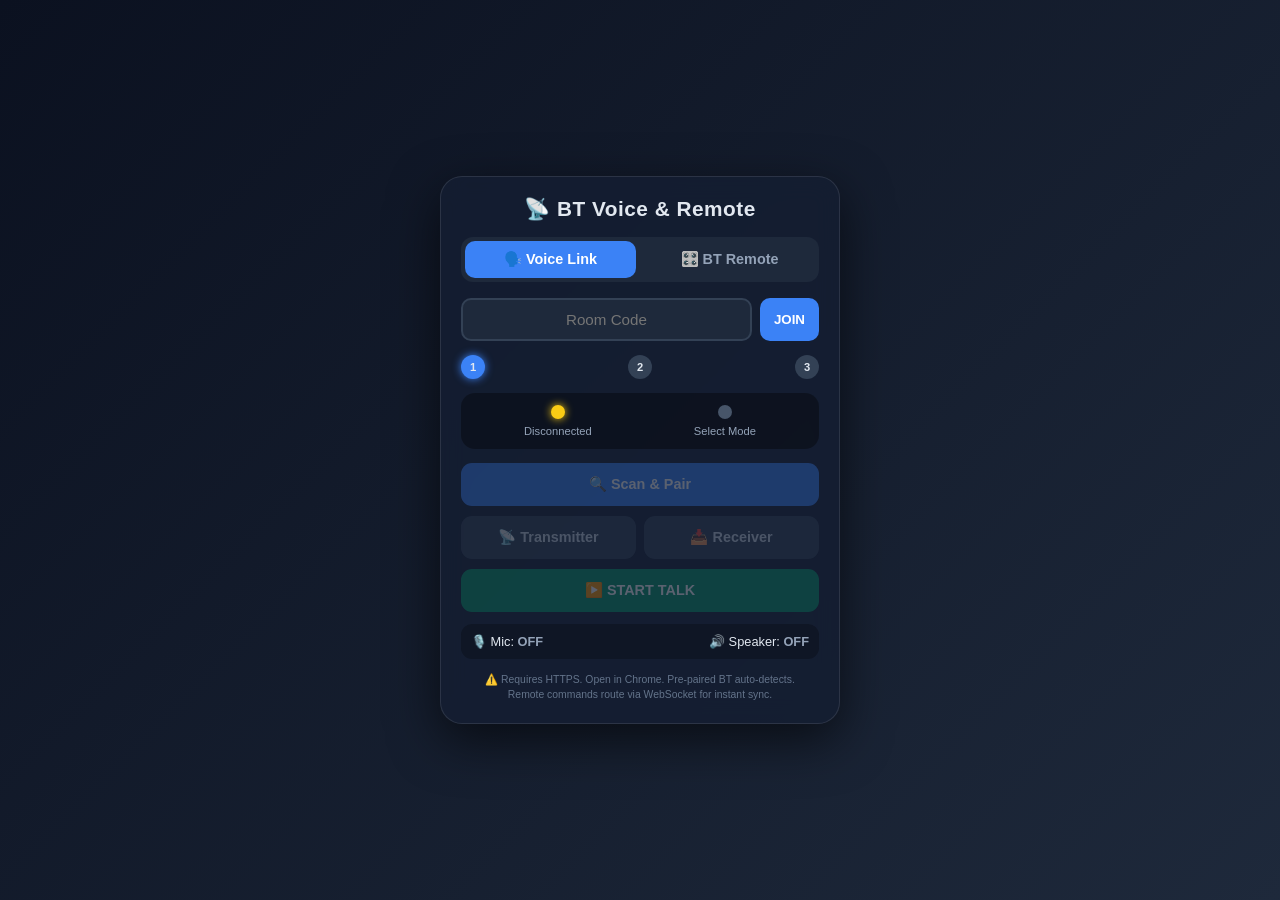
<file: index.html>
<!DOCTYPE html><html lang="en"><head>
  <meta charset="UTF-8" />
  <meta name="viewport" content="width=device-width, initial-scale=1.0, maximum-scale=1.0, user-scalable=no" />
  <meta name="theme-color" content="#0f172a" />
  <title>BT Voice Link &amp; Remote</title>
  
<link rel="stylesheet" href="style.css" /></head>
<body>
  <div class="app">
    <header><h1>📡 BT Voice &amp; Remote</h1></header>

    <div class="tabs">
      <button class="tab active" data-tab="voice">🗣️ Voice Link</button>
      <button class="tab" data-tab="remote">🎛️ BT Remote</button>
    </div>

    <!-- VOICE PANEL -->
    <div id="voicePanel" class="panel active">
      <div class="room-input">
        <input type="text" id="roomCode" placeholder="Room Code" maxlength="4" />
        <button id="joinRoomBtn">JOIN</button>
      </div>
      <div class="steps">
        <div id="dot1" class="step-dot">1</div>
        <div id="dot2" class="step-dot">2</div>
        <div id="dot3" class="step-dot">3</div>
      </div>
      <div class="status-panel">
        <div class="led-box"><div id="connLed" class="led yellow"></div><span id="connText">Disconnected</span></div>
        <div class="led-box"><div id="modeLed" class="led off"></div><span id="modeText">Select Mode</span></div>
      </div>
      <div class="controls">
        <button id="pairBtn" class="btn primary" disabled="">🔍 Scan &amp; Pair</button>
        <div class="mode-row">
          <button id="txBtn" class="btn mode" disabled="">📡 Transmitter</button>
          <button id="rxBtn" class="btn mode" disabled="">📥 Receiver</button>
        </div>
        <button id="talkBtn" class="btn action" disabled="">▶️ START TALK</button>
      </div>
      <div class="audio-status">
        <div class="status-item">🎙️ Mic: <span id="micState" class="off">OFF</span></div>
        <div class="status-item">🔊 Speaker: <span id="spkState" class="off">OFF</span></div>
      </div>
    </div>

    <!-- REMOTE PANEL -->
    <div id="remotePanel" class="panel">
      <div style="text-align:center; margin-bottom:14px;">
        <button id="remoteConnectBtn" class="btn primary" style="width:100%">🔍 Search &amp; Connect Remote</button>
      </div>
      <div class="status-panel">
        <div class="led-box"><div id="remoteLed" class="led yellow"></div><span id="remoteText">Remote Disconnected</span></div>
      </div>
      <div class="remote-grid">
        <button class="remote-btn lock" id="remoteLockBtn" disabled="">🔒<span>LOCK</span></button>
        <button class="remote-btn vol" id="remoteVolUpBtn" disabled="">🔊<span>VOL UP</span></button>
        <button class="remote-btn vol" id="remoteVolDnBtn" disabled="">🔉<span>VOL DOWN</span></button>
        <button class="remote-btn mic" id="remoteMicBtn" disabled="">🎙️<span>ACTIVE MIC</span></button>
      </div>
    </div>

    <footer>
      ⚠️ Requires HTTPS. Open in Chrome. Pre-paired BT auto-detects.<br />
      Remote commands route via WebSocket for instant sync.
    </footer>
  </div>

  <audio id="remoteAudio" autoplay="" playsinline=""></audio>

  

<script src="script.js"></script></body></html>
</file>
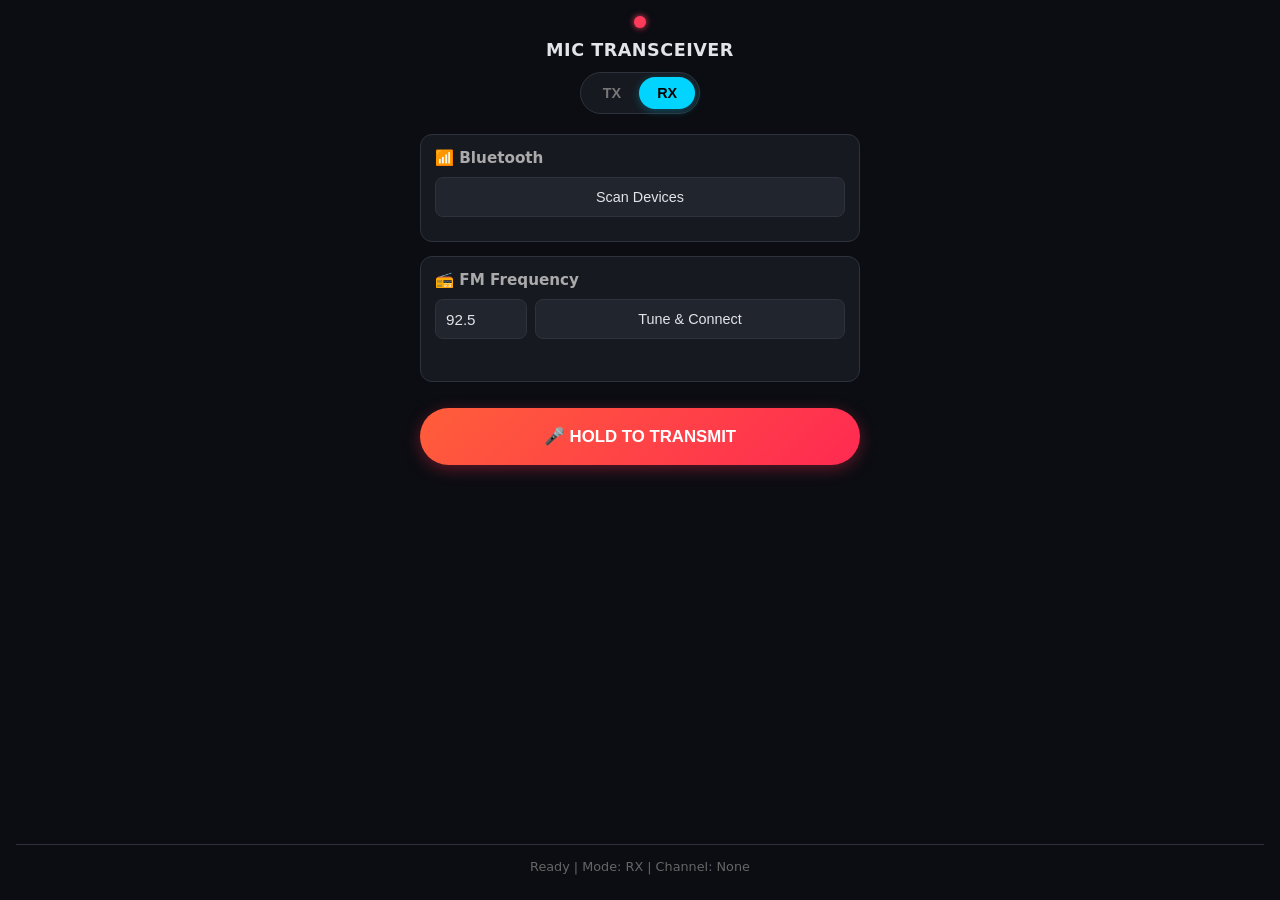
<file: Qwen_html_20260417_pvwlrdurc.html>
<!DOCTYPE html>
<html lang="en">
<head>
  <meta charset="UTF-8">
  <meta name="viewport" content="width=device-width, initial-scale=1.0, maximum-scale=1.0, user-scalable=no">
  <title>BT & FM Mic Transceiver</title>
  <style>
    :root {
      --bg: #0b0d12;
      --surface: #161920;
      --text: #e2e4ea;
      --accent: #00d4ff;
      --green: #00ff88;
      --red: #ff3b5c;
      --btn-bg: #21252d;
      --btn-border: #2d323c;
    }
    * { box-sizing: border-box; margin: 0; padding: 0; -webkit-tap-highlight-color: transparent; }
    body {
      font-family: system-ui, -apple-system, sans-serif;
      background: var(--bg);
      color: var(--text);
      min-height: 100vh;
      display: flex;
      flex-direction: column;
      padding: 16px;
      overscroll-behavior: none;
    }
    header {
      display: flex;
      flex-direction: column;
      align-items: center;
      gap: 12px;
      margin-bottom: 20px;
    }
    .led {
      width: 12px; height: 12px;
      border-radius: 50%;
      background: var(--red);
      box-shadow: 0 0 6px var(--red);
      transition: all 0.3s cubic-bezier(0.4, 0, 0.2, 1);
    }
    .led.connected {
      background: var(--green);
      box-shadow: 0 0 10px var(--green), 0 0 24px rgba(0,255,136,0.35);
      animation: pulse 2s infinite;
    }
    @keyframes pulse {
      0%, 100% { opacity: 1; }
      50% { opacity: 0.7; }
    }
    h1 { font-size: 1.1rem; font-weight: 600; letter-spacing: 0.5px; }
    .mode-toggle {
      display: flex;
      background: var(--surface);
      padding: 4px;
      border-radius: 24px;
      border: 1px solid var(--btn-border);
    }
    .mode-btn {
      background: transparent;
      color: #777;
      border: none;
      padding: 8px 18px;
      border-radius: 20px;
      cursor: pointer;
      font-weight: 600;
      font-size: 0.9rem;
      transition: all 0.2s;
    }
    .mode-btn.active {
      background: var(--accent);
      color: #000;
      box-shadow: 0 2px 8px rgba(0,212,255,0.3);
    }
    main {
      flex: 1;
      display: flex;
      flex-direction: column;
      gap: 14px;
      max-width: 440px;
      margin: 0 auto;
      width: 100%;
    }
    .card {
      background: var(--surface);
      border: 1px solid var(--btn-border);
      border-radius: 12px;
      padding: 14px;
    }
    .card h3 { font-size: 0.95rem; margin-bottom: 10px; color: #aaa; }
    .scanner-btn {
      width: 100%;
      padding: 11px;
      background: var(--btn-bg);
      color: var(--text);
      border: 1px solid var(--btn-border);
      border-radius: 8px;
      cursor: pointer;
      font-size: 0.9rem;
      transition: background 0.2s;
    }
    .scanner-btn:active { background: #2a2f38; }
    ul { list-style: none; margin-top: 10px; }
    li {
      display: flex;
      justify-content: space-between;
      align-items: center;
      padding: 9px 10px;
      background: var(--btn-bg);
      border-radius: 6px;
      margin-bottom: 6px;
      font-size: 0.9rem;
    }
    li button {
      background: var(--accent);
      color: #000;
      border: none;
      padding: 6px 10px;
      border-radius: 6px;
      font-size: 0.8rem;
      font-weight: 600;
      cursor: pointer;
    }
    .fm-row { display: flex; gap: 8px; margin-bottom: 10px; }
    .fm-row input {
      flex: 1;
      padding: 10px;
      background: var(--btn-bg);
      border: 1px solid var(--btn-border);
      color: var(--text);
      border-radius: 8px;
      font-size: 0.95rem;
    }
    #fmStatus { font-size: 0.8rem; color: #777; min-height: 18px; }
    .ptt-section { text-align: center; margin-top: 12px; }
    .ptt-btn {
      width: 100%;
      padding: 18px;
      background: linear-gradient(135deg, #ff5e3a, #ff2a52);
      color: white;
      border: none;
      border-radius: 50px;
      font-size: 1.05rem;
      font-weight: 700;
      cursor: pointer;
      box-shadow: 0 4px 16px rgba(255,42,82,0.35);
      transition: transform 0.1s, box-shadow 0.1s;
      user-select: none;
      -webkit-user-select: none;
    }
    .ptt-btn.pressing {
      transform: scale(0.97);
      box-shadow: 0 2px 10px rgba(255,42,82,0.5);
      background: linear-gradient(135deg, #e04520, #d41c3f);
    }
    footer {
      text-align: center;
      padding: 14px 0 10px;
      font-size: 0.8rem;
      color: #666;
      border-top: 1px solid var(--btn-border);
      margin-top: auto;
    }
  </style>
</head>
<body>
  <header>
    <div class="led" id="statusLed"></div>
    <h1>MIC TRANSCEIVER</h1>
    <div class="mode-toggle">
      <button id="btnTx" class="mode-btn">TX</button>
      <button id="btnRx" class="mode-btn active">RX</button>
    </div>
  </header>

  <main>
    <section class="card">
      <h3>📶 Bluetooth</h3>
      <button id="scanBt" class="scanner-btn">Scan Devices</button>
      <ul id="btList"></ul>
    </section>

    <section class="card">
      <h3>📻 FM Frequency</h3>
      <div class="fm-row">
        <input type="number" id="fmFreq" min="88.1" max="108.0" step="0.1" value="92.5">
        <button id="tuneFm" class="scanner-btn">Tune & Connect</button>
      </div>
      <div id="fmStatus"></div>
    </section>

    <section class="ptt-section">
      <button id="pttBtn" class="ptt-btn">🎤 HOLD TO TRANSMIT</button>
    </section>
  </main>

  <footer id="statusBar">Ready | Mode: RX | Channel: None</footer>

  <script>
    // State
    let mode = 'RX';
    let isConnected = false;
    let channel = 'None';
    let audioCtx = null;
    let micStream = null;
    let isPressing = false;

    // DOM
    const statusLed = document.getElementById('statusLed');
    const btnTx = document.getElementById('btnTx');
    const btnRx = document.getElementById('btnRx');
    const scanBt = document.getElementById('scanBt');
    const btList = document.getElementById('btList');
    const fmFreq = document.getElementById('fmFreq');
    const tuneFm = document.getElementById('tuneFm');
    const fmStatus = document.getElementById('fmStatus');
    const pttBtn = document.getElementById('pttBtn');
    const statusBar = document.getElementById('statusBar');

    // Init
    updateUI();

    // Mode Toggle
    btnTx.addEventListener('click', () => setMode('TX'));
    btnRx.addEventListener('click', () => setMode('RX'));

    function setMode(newMode) {
      mode = newMode;
      updateUI();
      if (mode === 'RX') releasePTT();
    }

    // PTT Logic
    const startPTT = (e) => {
      e.preventDefault();
      if (!isConnected) return alert('🔴 Please connect to a device first.');
      isPressing = true;
      setMode('TX');
      pttBtn.classList.add('pressing');
      startMic();
    };

    const releasePTT = (e) => {
      e.preventDefault();
      isPressing = false;
      setMode('RX');
      pttBtn.classList.remove('pressing');
      stopMic();
    };

    pttBtn.addEventListener('mousedown', startPTT);
    pttBtn.addEventListener('touchstart', startPTT, { passive: false });
    window.addEventListener('mouseup', releasePTT);
    window.addEventListener('touchend', releasePTT);
    pttBtn.addEventListener('contextmenu', e => e.preventDefault());

    // Audio
    async function startMic() {
      if (!audioCtx) audioCtx = new (window.AudioContext || window.webkitAudioContext)();
      if (audioCtx.state === 'suspended') await audioCtx.resume();
      try {
        micStream = await navigator.mediaDevices.getUserMedia({ audio: true });
        console.log('🎤 Mic active for transmission');
      } catch (err) {
        console.error('Mic error:', err);
        alert('🚫 Microphone access required.');
      }
    }

    function stopMic() {
      if (micStream) {
        micStream.getTracks().forEach(track => track.stop());
        micStream = null;
      }
    }

    // Bluetooth Scanner (Simulated + Real API hook)
    scanBt.addEventListener('click', async () => {
      btList.innerHTML = '<li style="color:#888;">Scanning...</li>';
      setTimeout(() => {
        btList.innerHTML = '';
        ['BT Headset Pro', 'Car Stereo', 'Portable Speaker'].forEach(name => {
          const li = document.createElement('li');
          li.innerHTML = `<span>${name}</span><button class="connect-btn">Connect</button>`;
          btList.appendChild(li);
        });
        document.querySelectorAll('.connect-btn').forEach(btn => {
          btn.addEventListener('click', () => connectDevice('BT', btn.parentElement.querySelector('span').textContent));
        });
      }, 1200);

      /* 🔓 UNCOMMENT FOR REAL WEB BLUETOOTH (Requires HTTPS + Chrome/Edge)
      if (navigator.bluetooth) {
        try {
          const device = await navigator.bluetooth.requestDevice({ acceptAllDevices: true });
          connectDevice('BT', device.name || 'Unknown BT Device');
        } catch(e) { console.log('BT scan cancelled'); }
      }
      */
    });

    // FM Tuner (Simulated)
    tuneFm.addEventListener('click', () => {
      const freq = parseFloat(fmFreq.value);
      if (isNaN(freq) || freq < 88.1 || freq > 108.0) {
        return alert('📻 Enter frequency between 88.1 - 108.0 MHz');
      }
      fmStatus.textContent = 'Tuning...';
      setTimeout(() => {
        fmStatus.innerHTML = '✅ Locked Signal';
        connectDevice('FM', `${freq.toFixed(1)} MHz`);
      }, 900);
    });

    // Connection
    function connectDevice(type, name) {
      isConnected = true;
      channel = `${type}: ${name}`;
      updateUI();
      statusBar.textContent = `Connected | Mode: ${mode} | Channel: ${channel}`;
    }

    // UI Updater
    function updateUI() {
      statusLed.className = isConnected ? 'led connected' : 'led';
      btnTx.classList.toggle('active', mode === 'TX');
      btnRx.classList.toggle('active', mode === 'RX');
      
      if (!isConnected) statusBar.textContent = `Ready | Mode: ${mode} | Channel: None`;
      pttBtn.textContent = mode === 'TX' ? '🔊 TRANSMITTING...' : '🎤 HOLD TO TRANSMIT';
    }
  </script>
</body>
</html>
</file>
<file: style.css>
:root {
      --bg: #0b1120; --card: #151e32; --glass: rgba(21,30,50,0.85);
      --text: #e2e8f0; --muted: #94a3b8; --accent: #3b82f6;
      --yellow: #facc15; --blue: #38bdf8; --green: #22c55e; --white: #f8fafc;
      --red: #ef4444; --lock: #f97316; --purple: #8b5cf6;
    }
    * { box-sizing: border-box; margin: 0; padding: 0; -webkit-tap-highlight-color: transparent; }
    body {
      font-family: -apple-system, BlinkMacSystemFont, 'Segoe UI', Roboto, sans-serif;
      background: linear-gradient(135deg, #0b1120 0%, #1e293b 100%);
      color: var(--text); min-height: 100vh; display: flex; justify-content: center; align-items: center; padding: 16px;
    }
    .app {
      background: var(--glass); backdrop-filter: blur(12px); border-radius: 22px; padding: 20px;
      width: 100%; max-width: 400px; box-shadow: 0 16px 50px rgba(0,0,0,0.6); border: 1px solid rgba(255,255,255,0.1);
    }
    header { text-align: center; margin-bottom: 16px; }
    header h1 { font-size: 1.3rem; letter-spacing: 0.5px; }

    .tabs { display: flex; gap: 8px; margin-bottom: 16px; background: #1e293b; padding: 4px; border-radius: 12px; }
    .tab { flex: 1; padding: 10px; border: none; border-radius: 10px; font-weight: 600; font-size: 0.9rem; cursor: pointer; background: transparent; color: var(--muted); transition: 0.2s; }
    .tab.active { background: var(--accent); color: white; }

    .panel { display: none; } .panel.active { display: block; }

    .room-input { display: flex; gap: 8px; margin-bottom: 14px; }
    .room-input input { flex: 1; padding: 11px; border-radius: 10px; border: 2px solid #334155; background: #1e293b; color: white; font-size: 0.95rem; text-align: center; }
    .room-input button { padding: 11px 14px; border-radius: 10px; background: var(--accent); color: white; font-weight: 600; border: none; cursor: pointer; }
    .room-input input:disabled, .room-input button:disabled { opacity: 0.4; cursor: not-allowed; }

    .steps { display: flex; justify-content: space-between; margin-bottom: 14px; }
    .step-dot { width: 24px; height: 24px; border-radius: 50%; background: #334155; display: flex; align-items: center; justify-content: center; font-size: 0.7rem; font-weight: 600; transition: 0.3s; }
    .step-dot.active { background: var(--accent); box-shadow: 0 0 8px var(--accent); }
    .step-dot.done { background: var(--green); }

    .status-panel { background: rgba(0,0,0,0.35); border-radius: 14px; padding: 12px; display: flex; justify-content: space-around; margin-bottom: 14px; }
    .led-box { display: flex; flex-direction: column; align-items: center; gap: 6px; font-size: 0.7rem; color: var(--muted); }
    .led { width: 14px; height: 14px; border-radius: 50%; background: #475569; transition: 0.25s; }
    .led.yellow { background: var(--yellow); box-shadow: 0 0 8px var(--yellow); }
    .led.blue { background: var(--blue); box-shadow: 0 0 10px var(--blue); animation: blink 1s infinite; }
    .led.green { background: var(--green); box-shadow: 0 0 12px var(--green); }
    .led.white { background: var(--white); box-shadow: 0 0 12px var(--white); }
    .led.purple { background: var(--purple); box-shadow: 0 0 10px var(--purple); }
    @keyframes blink { 0%,100% { opacity:1; } 50% { opacity:0.2; } }

    .controls { display: flex; flex-direction: column; gap: 10px; }
    .btn { padding: 13px; border: none; border-radius: 11px; font-size: 0.9rem; font-weight: 600; cursor: pointer; transition: 0.2s; touch-action: manipulation; }
    .btn:disabled { opacity: 0.3; cursor: not-allowed; transform: none !important; }
    .btn:active:not(:disabled) { transform: scale(0.98); }
    .primary { background: var(--accent); color: white; }
    .mode-row { display: flex; gap: 8px; }
    .mode { background: #334155; color: #cbd5e1; flex: 1; }
    .mode.active { background: #25354d; color: white; border: 2px solid #60a5fa; }
    .mode.locked { background: #3b1f0b; border: 2px solid var(--lock); color: var(--lock); }
    .action { background: #059669; color: white; }
    .action.listening { background: #6366f1; }
    .action.recording { background: var(--red); animation: pulse 1.5s infinite; }
    @keyframes pulse { 0%,100% { box-shadow: 0 0 0 0 rgba(239,68,68,0.4); } 50% { box-shadow: 0 0 0 10px rgba(239,68,68,0); } }

    .audio-status { margin-top: 12px; padding: 10px; background: rgba(0,0,0,0.25); border-radius: 11px; display: flex; justify-content: space-between; font-size: 0.8rem; }
    .status-item span { font-weight: 600; }
    .on { color: var(--green); } .off { color: var(--muted); }

    /* REMOTE TAB */
    .remote-grid { display: grid; grid-template-columns: repeat(3, 1fr); gap: 12px; margin-top: 16px; }
    .remote-btn { padding: 18px 8px; border-radius: 14px; background: #1e293b; border: 2px solid #334155; color: white; font-weight: 600; font-size: 1.1rem; cursor: pointer; transition: 0.2s; display: flex; flex-direction: column; align-items: center; gap: 4px; }
    .remote-btn:disabled { opacity: 0.3; cursor: not-allowed; }
    .remote-btn:active:not(:disabled) { transform: scale(0.96); background: #25354d; }
    .remote-btn.lock { border-color: var(--lock); color: var(--lock); }
    .remote-btn.vol { border-color: var(--blue); }
    .remote-btn.mic { border-color: var(--green); }
    .remote-btn.mic.active { background: #064e3b; border-color: #10b981; }
    .remote-btn span { font-size: 0.65rem; color: var(--muted); }

    footer { margin-top: 14px; text-align: center; font-size: 0.65rem; color: #64748b; line-height: 1.4; }
</file>
